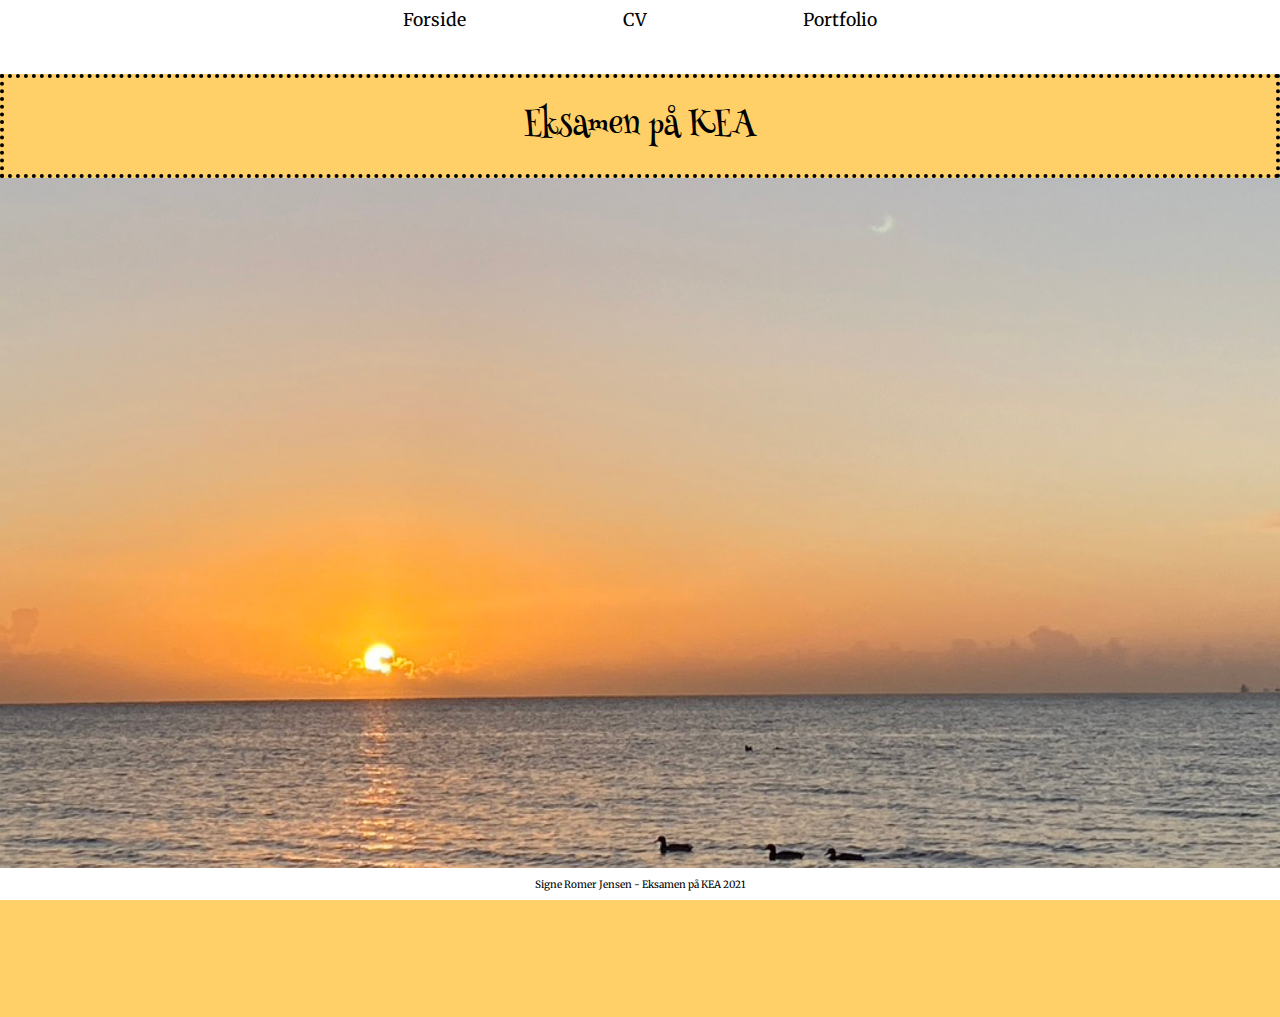
<file: index.html>
<!DOCTYPE html>
<html lang="da">

<head>
    <meta charset="utf-8">
    <meta name="viewport" content="width=device-width, initial-scale=1.0">
    <meta name="robots" content="noindex">
    <title>Forside</title>
    <link rel="stylesheet" href="generel.css">
    <link rel="stylesheet" href="style.css">
    <link href="https://fonts.googleapis.com/css2?family=Merriweather:ital,wght@1,300&display=swap" rel="stylesheet">
   <link href="https://fonts.googleapis.com/css2?family=Oswald:wght@600&display=swap" rel="stylesheet">
<link href="https://fonts.googleapis.com/css2?family=Henny+Penny&display=swap" rel="stylesheet">
</head>
<body>
    <header>
        <nav>
            <div id="menuknap">☰</div>
            <div id="links" class="hidden">
                <a href="index.html">Forside</a>
                <a href="CV.html">CV</a>
                <a href="Portfolio.html">Portfolio</a>
            </div>
        </nav>
    </header>
    <main>
           <div id="border">
            <h2>Eksamen på KEA</h2>
            </div>
        <img src="solnedgang.jpeg" alt="solnedgang">
    </main>
    <footer>
        <p>Signe Romer Jensen - Eksamen på KEA 2021</p>
    </footer>
    <script src="script.js"></script>
</body>
</html>
</file>
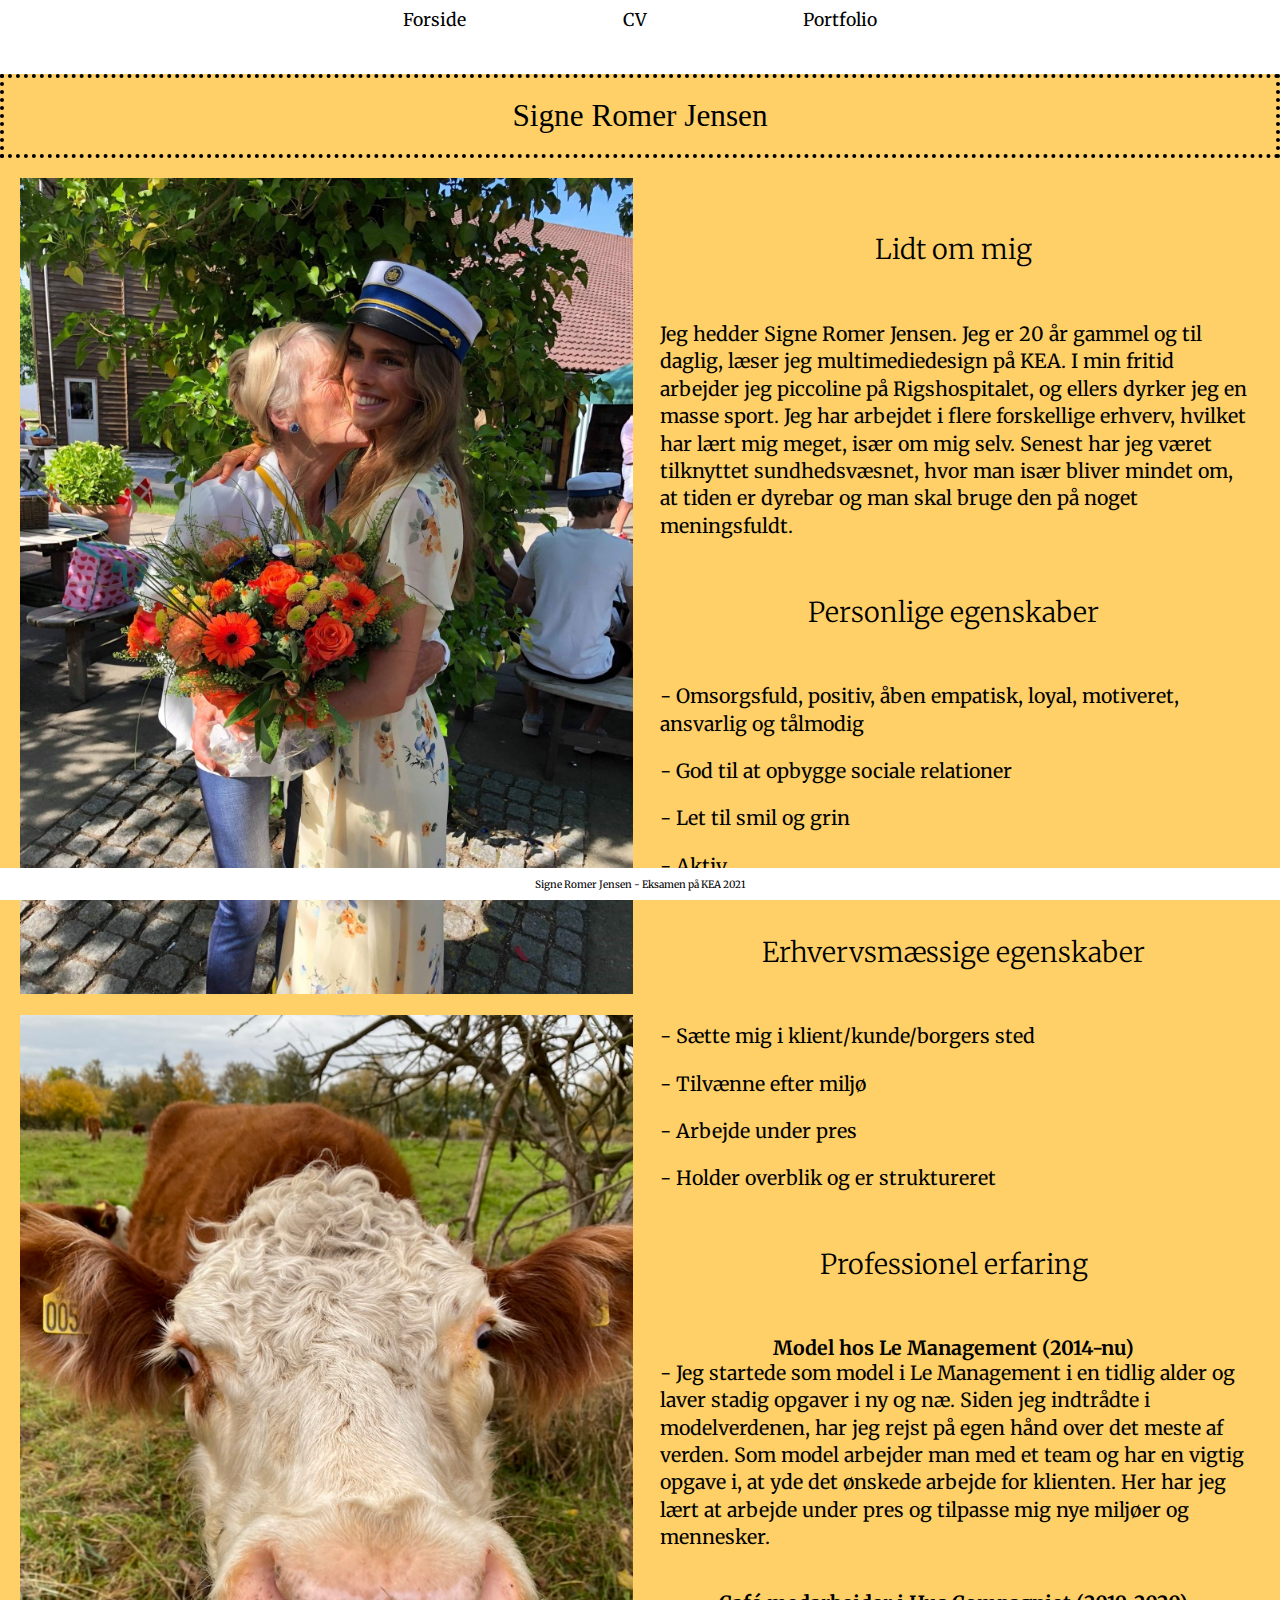
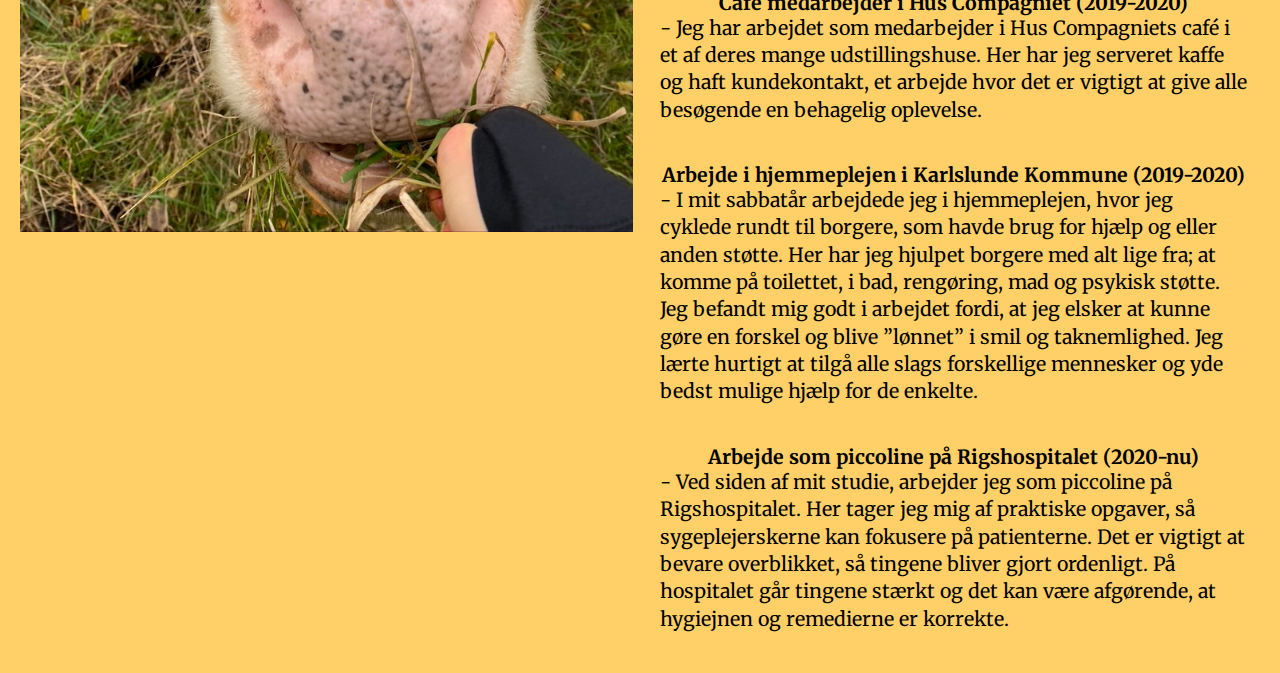
<file: CV.html>
<!DOCTYPE html>
<html lang="da">

<head>
    <meta charset="utf-8">
    <meta name="viewport" content="width=device-width, initial-scale=1.0">
    <meta name="robots" content="noindex">
    <title>CV</title>
    <link rel="stylesheet" href="generel.css">
    <link rel="stylesheet" href="CV.css">
    <link href="https://fonts.googleapis.com/css2?family=Merriweather:ital,wght@1,300&display=swap" rel="stylesheet">
</head>
<body id="CV">
    <header>
        <nav>
            <div id="menuknap">☰</div>
            <div id="links" class="hidden">
                <a href="index.html">Forside</a>
                <a href="CV.html">CV</a>
                <a href="Portfolio.html">Portfolio</a>
            </div>
        </nav>
    </header>
    <main>
       <div id="border">
        <h2> Signe Romer Jensen </h2>
        </div>
            <div class="section_wrapper">
                <div class="col">
                    <img src="student.jpeg" alt="student">
                    <p></p>
                    <img src="ko.jpeg" alt="ko">
                </div>
                <div class="col">
                    <h3> Lidt om mig</h3>
                    <p></p>
                    <p>Jeg hedder Signe Romer Jensen. Jeg er 20 år gammel og til daglig, læser jeg multimediedesign på KEA. I min fritid arbejder jeg piccoline på Rigshospitalet, og ellers dyrker jeg en masse sport. Jeg har arbejdet i flere forskellige erhverv, hvilket har lært mig meget, især om mig selv. Senest har jeg været tilknyttet sundhedsvæsnet, hvor man især bliver mindet om, at tiden er dyrebar og man skal bruge den på noget meningsfuldt. </p>
                    <h3>Personlige egenskaber</h3>
                    <p></p>
                    <p>- Omsorgsfuld, positiv, åben empatisk, loyal, motiveret, ansvarlig og tålmodig </p>
                    <p>- God til at opbygge sociale relationer </p>
                    <p>- Let til smil og grin </p>
                    <p>- Aktiv </p>
                    <h3>Erhvervsmæssige egenskaber</h3>
                    <p></p>
                    <p>- Sætte mig i klient/kunde/borgers sted </p>
                    <p>- Tilvænne efter miljø </p>
                    <p>- Arbejde under pres </p>
                    <p>- Holder overblik og er struktureret</p>
                    <h3>Professionel erfaring</h3>
                    <p></p>
                    <h4> Model hos Le Management (2014-nu)</h4>
                    <p> - Jeg startede som model i Le Management i en tidlig alder og laver stadig opgaver i ny og næ. Siden jeg indtrådte i modelverdenen, har jeg rejst på egen hånd over det meste af verden. Som model arbejder man med et team og har en vigtig opgave i, at yde det ønskede arbejde for klienten. Her har jeg lært at arbejde under pres og tilpasse mig nye miljøer og mennesker.
                        <h4>Café medarbejder i Hus Compagniet (2019-2020)</h4>
                        <p> - Jeg har arbejdet som medarbejder i Hus Compagniets café i et af deres mange udstillingshuse. Her har jeg serveret kaffe og haft kundekontakt, et arbejde hvor det er vigtigt at give alle besøgende en behagelig oplevelse.</p>
                        <h4>Arbejde i hjemmeplejen i Karlslunde Kommune (2019-2020) </h4>
                        <p> - I mit sabbatår arbejdede jeg i hjemmeplejen, hvor jeg cyklede rundt til borgere, som havde brug for hjælp og eller anden støtte. Her har jeg hjulpet borgere med alt lige fra; at komme på toilettet, i bad, rengøring, mad og psykisk støtte. Jeg befandt mig godt i arbejdet fordi, at jeg elsker at kunne gøre en forskel og blive ”lønnet” i smil og taknemlighed. Jeg lærte hurtigt at tilgå alle slags forskellige mennesker og yde bedst mulige hjælp for de enkelte.</p>
                        <h4>Arbejde som piccoline på Rigshospitalet (2020-nu)</h4>
                        <p>- Ved siden af mit studie, arbejder jeg som piccoline på Rigshospitalet. Her tager jeg mig af praktiske opgaver, så sygeplejerskerne kan fokusere på patienterne. Det er vigtigt at bevare overblikket, så tingene bliver gjort ordenligt. På hospitalet går tingene stærkt og det kan være afgørende, at hygiejnen og remedierne er korrekte. </p>

                </div>
            </div>




    </main>
    <footer>
        <p>Signe Romer Jensen - Eksamen på KEA 2021</p>
    </footer>
    <script src="script.js"></script>
</body>

</html>
</file>
<file: generel.css>
/*---------------------------------------Generelt--------------------------------------*/

* {
    margin: 0px;
    font-size: 62.5%;
}

/*Animationer*/

.hidden {
    opacity: 0;
}
#links {
    transition: transform 0.3s;
    transform-origin: top left;
}
#menuknap {
    cursor: pointer;
    font-size: 50px;
    margin-top: -20px;
}
  html {
            background-color: #FFD067;
            font-size: 1.6rem;
            font-family: 'Merriweather', serif;
        }

/*---------------------------------------mobil media--------------------------------------*/

@media only screen and (max-width: 800px) {
    nav {
        display: grid;
        height: 30px;
        grid-auto-flow: column;
        background-color: #FFFFFF;
        grid-gap: 1em;
        padding: 1.5em;
        padding-left: 2em;
        padding-right: 2em;
        position: relative;
    }
    #links {
        display: grid;
        justify-content: center;
        align-content: center;
        grid-auto-flow: column;
        grid-gap: 30px;
        padding-bottom: 115px;
        font-size: 3px;
    }
    nav a {
        font-size: 4.5em;
        color: black;
        text-decoration: none;
        text-align: center;
    }
    nav a:hover {
        color: #0045C7;
    }
    footer {
        display: grid;
        justify-content: center;
        align-content: center;
        position: fixed;
        height: 2em;
        left: 0;
        bottom: 0;
        width: 100%;
        background-color: white;
        color: black;
        font-size: 1em;
    }
    h2 {
        font-family: 'Henny Penny', cursive;
        font-size: 5em;
        font-weight: 500;
        padding-bottom: 20px;
        display: flex;
        justify-content: center;
        padding-top: 20px;
    }
    #border {
        border: black 4px dotted;
    }
    h3 {
        margin-top: 2px;
        font-family: 'Merriweather', serif;
        text-align: center;
        font-size: 7em;
        font-weight: 100;
        margin-bottom: 2em;
    }
    h4 {
        margin-top: 2em;
        font-family: 'Merriweather', serif;
        text-align: center;
        font-size: 5em;
        margin-bottom: 0.5px;
    }
    .col p {
        font-size: 4.5em;
        line-height: 1.4;
        margin-bottom: 20px;
    }
     a {
                font-size: 1.5em;
            }
}

/*---------------------------------------tablet media--------------------------------------*/

@media screen and (max-width: 1100px) and (min-width: 800px) {
    #menuknap {
        display: none;
    }
    #links.hidden {
        transform: translateX(0);
        opacity: 1;
    }
    nav {
        display: grid;
        height: 55px;
        grid-auto-flow: column;
        background-color: #FFFFFF;
        grid-gap: 1em;
        padding: 1.5em;
        padding-left: 2em;
        padding-right: 2em;
        position: relative;
    }
    #links {
        display: grid;
        justify-content: center;
        align-content: center;
        grid-auto-flow: column;
        grid-gap: 40em;
        padding-bottom: 115px;
    }
    nav a {
        font-size: 4.5em;
        color: black;
        text-decoration: none;
        text-align: center;
    }
    nav a:hover {
        color: #0045C7;
    }
    footer {
        display: grid;
        justify-content: center;
        align-content: center;
        position: fixed;
        height: 2em;
        left: 0;
        bottom: 0;
        width: 100%;
        background-color: white;
        color: black;
        font-size: 1em;
    }
    h2 {
        font-family: 'Henny Penny', cursive;
        font-size: 5em;
        font-weight: 500;
        padding-bottom: 20px;
        padding-top: 20px;
        display: flex;
        justify-content: center;
    }
    #border {
        border: black 4px dotted;
    }
    h3 {
        margin-top: 2em;
        font-family: 'Merriweather', serif;
        text-align: center;
        font-size: 7em;
        font-weight: 100;
        margin-bottom: 2em;
    }
    h4 {
        margin-top: 2em;
        font-family: 'Merriweather', serif;
        text-align: center;
        font-size: 5em;
        margin-bottom: 0.5px;
    }
    .col p {
        font-size: 5em;
        line-height: 1.4;
        margin-bottom: 20px;
    }
     a {
                font-size: 2em;
            }
}

/*---------------------------------------desktop media-------------------------------------*/

@media only screen and (min-width: 1100px) {
    #menuknap {
        display: none;
    }
    #links.hidden {
        transform: translateX(0);
        opacity: 1;
    }
    nav {
        display: grid;
        height: 55px;
        grid-auto-flow: column;
        background-color: #FFFFFF;
        grid-gap: 1em;
        padding: 1.5em;
        padding-left: 2em;
        padding-right: 2em;
        position: relative;
    }
    #links {
        display: grid;
        justify-content: center;
        align-content: center;
        grid-auto-flow: column;
        grid-gap: 40em;
        padding-bottom: 115px;
    }
    nav a {
        font-size: 4.5em;
        color: black;
        text-decoration: none;
        text-align: center;
    }
    nav a:hover {
        color: #0045C7;
    }
    footer {
        display: grid;
        justify-content: center;
        align-content: center;
        position: fixed;
        height: 2em;
        left: 0;
        bottom: 0;
        width: 100%;
        background-color: white;
        color: black;
        font-size: 1em;
    }
    h2 {
        font-family: 'Henny Penny', cursive;
        font-size: 5em;
        font-weight: 500;
        padding-bottom: 20px;
        padding-top: 20px;
        display: flex;
        justify-content: center;
    }
    #border {
        border: black 4px dotted;
    }
    h3 {
        margin-top: 2em;
        font-family: 'Merriweather', serif;
        text-align: center;
        font-size: 7em;
        font-weight: 100;
        margin-bottom: 2em;
    }
    h4 {
        margin-top: 2em;
        font-family: 'Merriweather', serif;
        text-align: center;
        font-size: 5em;
    }
    .col p {
        font-size: 5em;
        line-height: 1.4;
        margin-bottom: 20px;
        margin-left: 12px;
        margin-right: 12px;
    }
    a {         font-size: 2em;
            }
}

/*------------------------------------------- animationer-------------------------------*/

.flyv {
    animation-name: flyv_kf;
    animation-duration: 1s;
    animation-iteration-count: 1;
    animation-timing-function: linear;
    animation-fill-mode: both;
}
@keyframes flyv_kf {
    0% {
        transform: translateX(-40vw);
        opacity: 0;
    }
    100% {
        transform: translateX(0vw);
        opacity: 1;
    }
}
</file>
<file: style.css>
/*---------------------------------------Generelt--------------------------------------*/

* {
    margin: 0px;
    font-size: 62.5%;
}
img {
    width: 100%;
    height: auto;
    padding-bottom: 10%;
    display: block;
    margin-left: auto;
    margin-right: auto;
}
html {
    background-color: #FFD067;
    font-size: 1.6rem;
    font-family: 'Merriweather', serif;
}



/*---------------------------------------mobil media--------------------------------------*/

@media only screen and (max-width: 800px) {

}

/*---------------------------------------tablet media--------------------------------------*/

@media screen and (max-width: 1100px) and (min-width: 800px) {

}

/*---------------------------------------desktop media-------------------------------------*/

@media only screen and (min-width: 1100px) {

    img {
        width: 100%;
        height: auto;
    }
}
</file>
<file: CV.css>
/*---------------------------------------Generelt--------------------------------------*/

* {
    margin: 0px;
    font-size: 62.5%;
}
img {
    width: 100%;
    height: auto;
}
html {
    background-color: #FFD067;
    font-size: 1.6rem;
    font-family: 'Merriweather', serif;
}



/*---------------------------------------mobil media--------------------------------------*/

@media only screen and (max-width: 800px) {


     .section_wrapper {
        display: grid;
        grid-template-columns: 1fr;
        grid-gap: 15px;
        margin: 20px;
    }


    .col img {
        width: 100%;
        height: auto;
    }




}

/*---------------------------------------tablet media--------------------------------------*/

@media screen and (max-width: 1100px) and (min-width: 800px) {

    .section_wrapper {
        display: grid;
        grid-template-columns: 1fr 1fr;
        grid-gap: 15px;
        margin: 20px;
    }

    img {
        width: 100%;
        height: auto;
    }


    .col img {
        width: 100%;
        height: auto;
    }



}

/*---------------------------------------desktop media-------------------------------------*/

@media only screen and (min-width: 1100px) {


     .section_wrapper {
        display: grid;
        grid-template-columns: 1fr 1fr;
        grid-gap: 15px;
        margin: 20px;
    }


    .col img {
        width: 100%;
        height: auto;
    }



}
</file>
